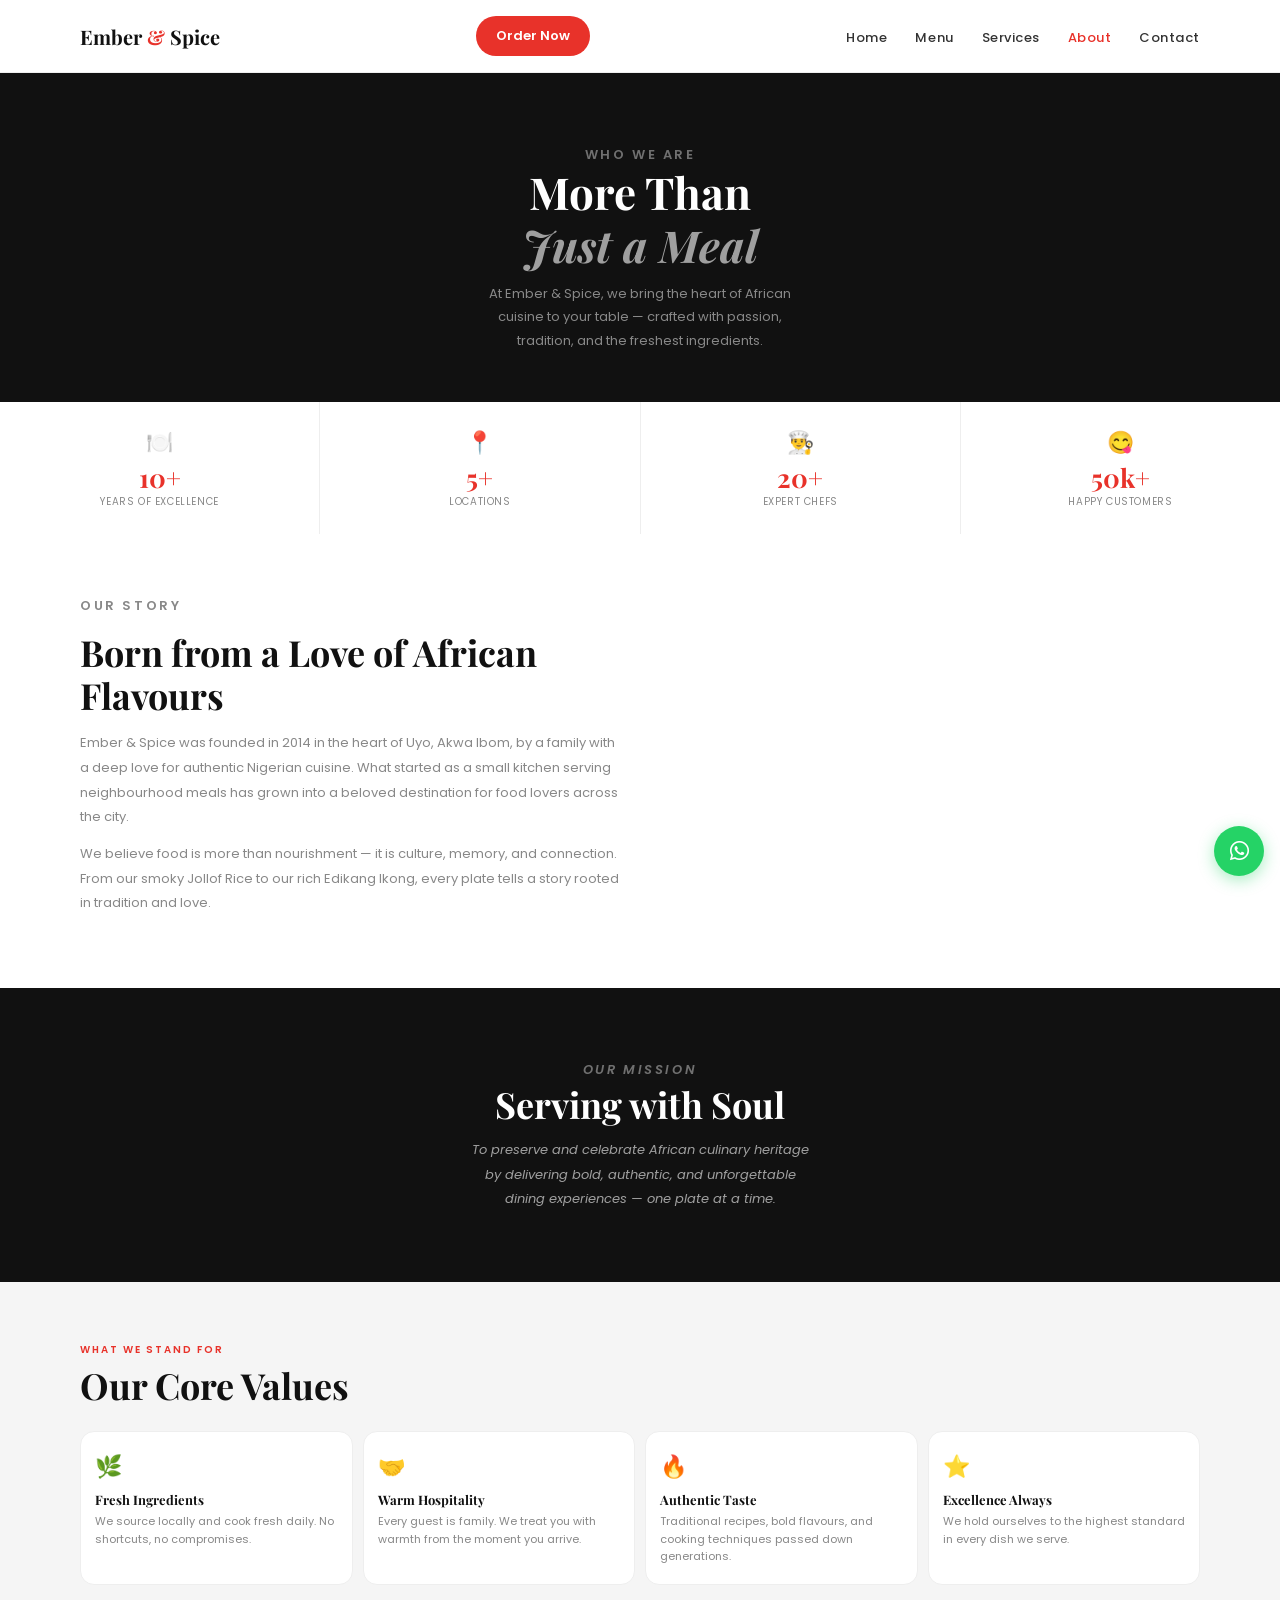
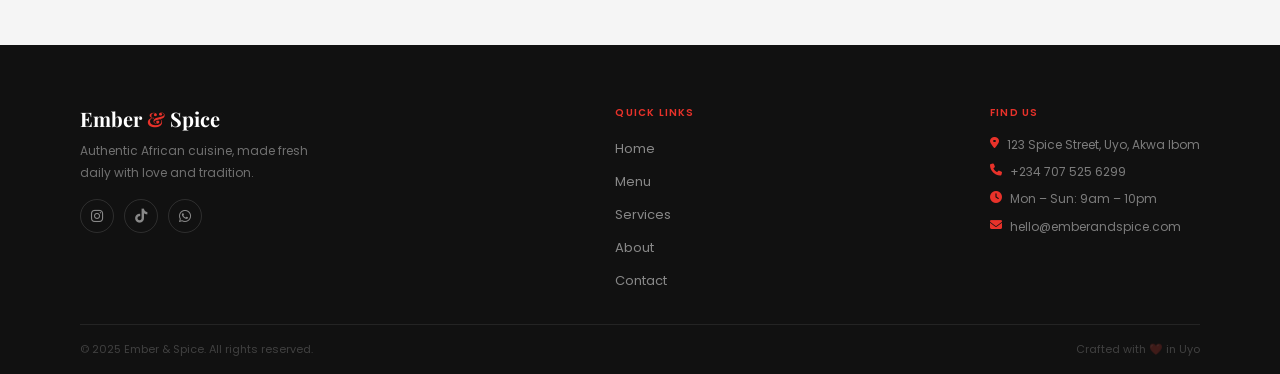
<file: about.html>
<!DOCTYPE html>
<html lang="en">
<head>
  <meta charset="UTF-8">
  <meta name="viewport" content="width=device-width, initial-scale=1.0">
  <title>About — Ember & Spice</title>
  <link rel="stylesheet" href="africankit.css">
  <link href="https://fonts.googleapis.com/css2?family=Playfair+Display:ital,wght@0,400;0,700;1,400&family=Poppins:wght@300;400;500;600&display=swap" rel="stylesheet">
  <link rel="stylesheet" href="https://cdnjs.cloudflare.com/ajax/libs/font-awesome/6.5.0/css/all.min.css">
</head>
<body>

  <nav class="navbar" id="navbar">
    <div class="logo">Ember <span>&</span> Spice</div>
    <div class="nav-right">
      <a href="contact.html#reserve" class="reserve-btn">Order Now</a>
      <div class="hamburger" id="hamburger">
        <span></span><span></span><span></span>
      </div>
    </div>
    <ul class="nav-links">
      <li><a href="africankit.html">Home</a></li>
      <li><a href="menu.html">Menu</a></li>
      <li><a href="services.html">Services</a></li>
      <li><a href="about.html" class="active">About</a></li>
      <li><a href="contact.html">Contact</a></li>
    </ul>
  </nav>

  <div class="mobile-menu" id="mobileMenu">
    <ul>
      <li><a href="africankit.html">Home</a></li>
      <li><a href="menu.html">Menu</a></li>
      <li><a href="services.html">Services</a></li>
      <li><a href="about.html">About</a></li>
      <li><a href="contact.html">Contact</a></li>
    </ul>
    <a href="menu.html" class="mobile-reserve-btn">Order Now</a>
  </div>

  <div class="about-page-wrap">

    <div class="about-page-hero">
      <p class="sec-tag">Who We Are</p>
      <h1>More Than<br><em>Just a Meal</em></h1>
      <p>At Ember & Spice, we bring the heart of African cuisine to your table — crafted with passion, tradition, and the freshest ingredients.</p>
    </div>

    <div class="stats-band">
      <div class="stat-box">
        <div class="icon">🍽️</div>
        <p class="num">10+</p>
        <p class="lbl">Years of Excellence</p>
      </div>
      <div class="stat-box">
        <div class="icon">📍</div>
        <p class="num">5+</p>
        <p class="lbl">Locations</p>
      </div>
      <div class="stat-box">
        <div class="icon">👨‍🍳</div>
        <p class="num">20+</p>
        <p class="lbl">Expert Chefs</p>
      </div>
      <div class="stat-box">
        <div class="icon">😋</div>
        <p class="num">50k+</p>
        <p class="lbl">Happy Customers</p>
      </div>
    </div>

    <div class="about-story">
      <p class="sec-tag">Our Story</p>
      <h2 class="sec-title">Born from a Love of African Flavours</h2>
      <p>Ember & Spice was founded in 2014 in the heart of Uyo, Akwa Ibom, by a family with a deep love for authentic Nigerian cuisine. What started as a small kitchen serving neighbourhood meals has grown into a beloved destination for food lovers across the city.</p>
      <p>We believe food is more than nourishment — it is culture, memory, and connection. From our smoky Jollof Rice to our rich Edikang Ikong, every plate tells a story rooted in tradition and love.</p>
    </div>

    <div class="about-mission-band">
      <p class="sec-tag">Our Mission</p>
      <h2 class="sec-title">Serving with Soul</h2>
      <p>To preserve and celebrate African culinary heritage by delivering bold, authentic, and unforgettable dining experiences — one plate at a time.</p>
    </div>

    <div class="values-section">
      <p class="sec-tag">What We Stand For</p>
      <h2 class="sec-title">Our Core Values</h2>
      <div class="values-grid">
        <div class="value-card">
          <div class="value-icon">🌿</div>
          <h3>Fresh Ingredients</h3>
          <p>We source locally and cook fresh daily. No shortcuts, no compromises.</p>
        </div>
        <div class="value-card">
          <div class="value-icon">🤝</div>
          <h3>Warm Hospitality</h3>
          <p>Every guest is family. We treat you with warmth from the moment you arrive.</p>
        </div>
        <div class="value-card">
          <div class="value-icon">🔥</div>
          <h3>Authentic Taste</h3>
          <p>Traditional recipes, bold flavours, and cooking techniques passed down generations.</p>
        </div>
        <div class="value-card">
          <div class="value-icon">⭐</div>
          <h3>Excellence Always</h3>
          <p>We hold ourselves to the highest standard in every dish we serve.</p>
        </div>
      </div>
    </div>

  </div>

  <footer class="footer">
    <div class="footer-top">
      <div class="footer-brand">
        <div class="footer-logo">Ember <span>&</span> Spice</div>
        <p class="footer-tagline">Authentic African cuisine, made fresh daily with love and tradition.</p>
        <div class="footer-socials">
          <a href="#"><i class="fa-brands fa-instagram"></i></a>
          <a href="#"><i class="fa-brands fa-tiktok"></i></a>
          <a href="#"><i class="fa-brands fa-whatsapp"></i></a>
        </div>
      </div>
      <div class="footer-links">
        <h4>Quick Links</h4>
        <ul>
          <li><a href="africankit.html">Home</a></li>
          <li><a href="menu.html">Menu</a></li>
          <li><a href="services.html">Services</a></li>
          <li><a href="about.html">About</a></li>
          <li><a href="contact.html">Contact</a></li>
        </ul>
      </div>
      <div class="footer-contact">
        <h4>Find Us</h4>
        <p><i class="fa-solid fa-location-dot"></i> 123 Spice Street, Uyo, Akwa Ibom</p>
        <p><i class="fa-solid fa-phone"></i> +234 707 525 6299</p>
        <p><i class="fa-solid fa-clock"></i> Mon – Sun: 9am – 10pm</p>
        <p><i class="fa-solid fa-envelope"></i> hello@emberandspice.com</p>
      </div>
    </div>
    <div class="footer-bottom">
      <p>© 2025 Ember & Spice. All rights reserved.</p>
      <p>Crafted with ❤️ in Uyo</p>
    </div>
  </footer>

  <a href="https://wa.me/2347075256299" class="whatsapp-btn" target="_blank">
    <i class="fa-brands fa-whatsapp"></i>
  </a>

  <script>
    document.getElementById('hamburger').addEventListener('click', function() {
      document.getElementById('mobileMenu').classList.toggle('open');
    });
  </script>
</body>
</html>
</file>
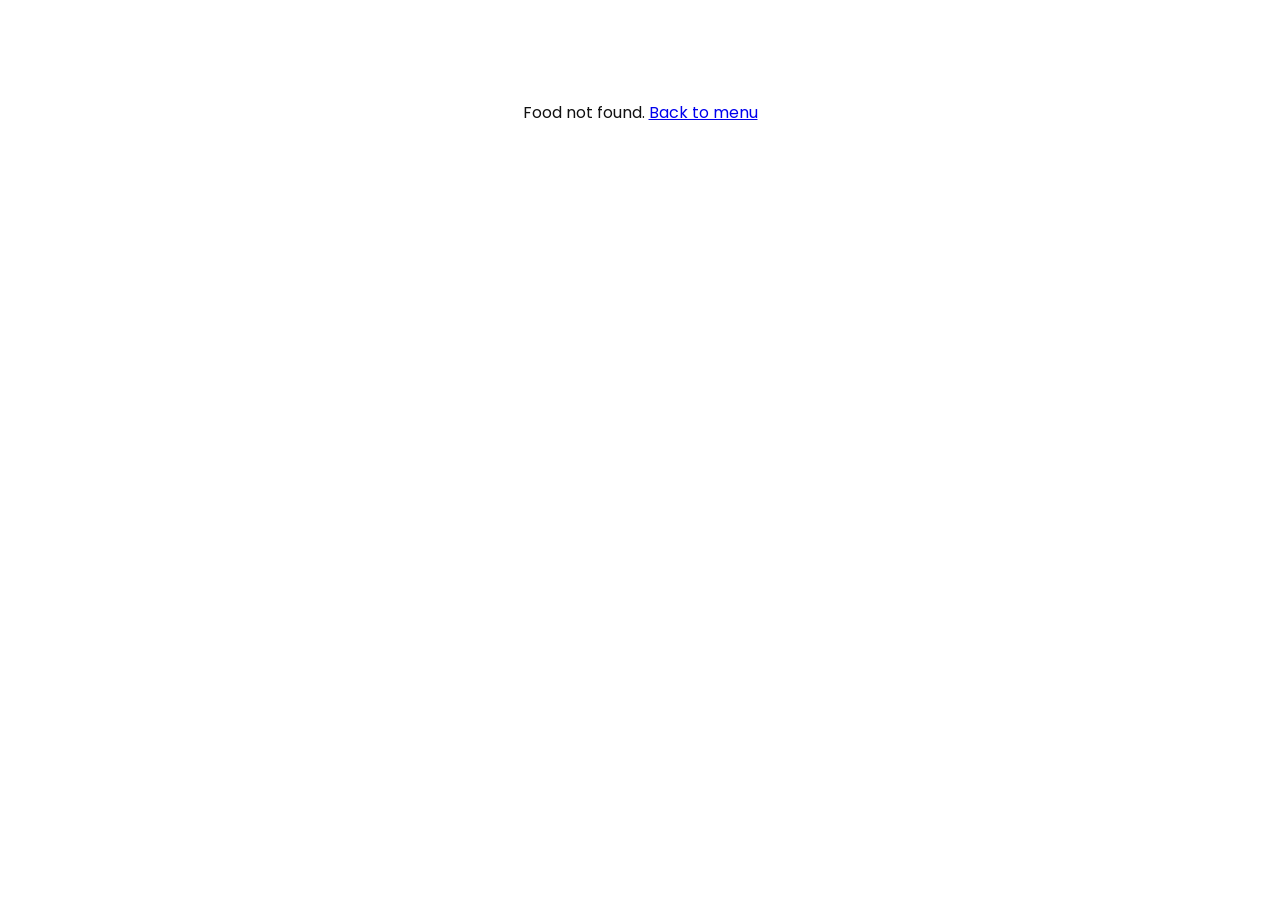
<file: food-detail.html>
<!DOCTYPE html>
<html lang="en">
<head>
  <meta charset="UTF-8">
  <meta name="viewport" content="width=device-width, initial-scale=1.0">
  <title>Food — Ember & Spice</title>
  <link rel="stylesheet" href="africankit.css">
  <link href="https://fonts.googleapis.com/css2?family=Playfair+Display:ital,wght@0,400;0,700;1,400&family=Poppins:wght@300;400;500;600&display=swap" rel="stylesheet">
  <link rel="stylesheet" href="https://cdnjs.cloudflare.com/ajax/libs/font-awesome/6.5.0/css/all.min.css">
</head>
<body>

  <nav class="navbar" id="navbar">
    <div class="logo">Ember <span>&</span> Spice</div>
    <div class="nav-right">
      <a href="cart.html" class="reserve-btn">🛒 Cart</a>
      <div class="hamburger" id="hamburger">
        <span></span><span></span><span></span>
      </div>
    </div>
    <ul class="nav-links">
      <li><a href="africankit.html">Home</a></li>
      <li><a href="menu.html" class="active">Menu</a></li>
      <li><a href="services.html">Services</a></li>
      <li><a href="about.html">About</a></li>
      <li><a href="contact.html">Contact</a></li>
    </ul>
  </nav>

  <div class="mobile-menu" id="mobileMenu">
    <ul>
      <li><a href="africankit.html">Home</a></li>
      <li><a href="menu.html">Menu</a></li>
      <li><a href="services.html">Services</a></li>
      <li><a href="about.html">About</a></li>
      <li><a href="contact.html">Contact</a></li>
    </ul>
  </div>

  <div class="toast" id="toast"></div>

  <div class="detail-page">
    <div class="detail-hero">
      <img id="detailImg" src="" alt="">
      <div class="detail-hero-overlay"></div>
      <a href="menu.html" class="detail-back">
        <i class="fa-solid fa-arrow-left"></i> Back to Menu
      </a>
    </div>

    <div class="detail-body">
      <div class="detail-info">
        <h1 class="detail-name" id="detailName"></h1>
        <p class="detail-price" id="detailPrice"></p>
        <p class="detail-desc" id="detailDesc"></p>
        <div class="detail-specs">
          <h4>Dish Details</h4>
          <div class="spec-row"><span>Includes</span><span id="specProtein"></span></div>
          <div class="spec-row"><span>Serves</span><span id="specServes"></span></div>
          <div class="spec-row"><span>Prep Time</span><span id="specPrep"></span></div>
          <div class="spec-row"><span>Category</span><span id="specCat"></span></div>
        </div>
      </div>

      <div class="detail-btns">
        <button class="detail-add-btn" id="detailAddBtn">
          <i class="fa-solid fa-cart-plus"></i> Add to Cart
        </button>
        <button class="detail-order-btn" id="detailOrderBtn">
          <i class="fa-brands fa-whatsapp"></i> Order via WhatsApp
        </button>
        <a href="cart.html" style="display:block;text-align:center;margin-top:10px;font-size:13px;color:var(--red);text-decoration:none;font-weight:600;">
          View Cart (<span id="cartCount">0</span> items) →
        </a>
      </div>
    </div>
  </div>

  <script src="menu.js"></script>
  <script>
    document.getElementById('hamburger').addEventListener('click', function() {
      document.getElementById('mobileMenu').classList.toggle('open');
    });
    initDetailPage();
  </script>
</body>
</html>
</file>
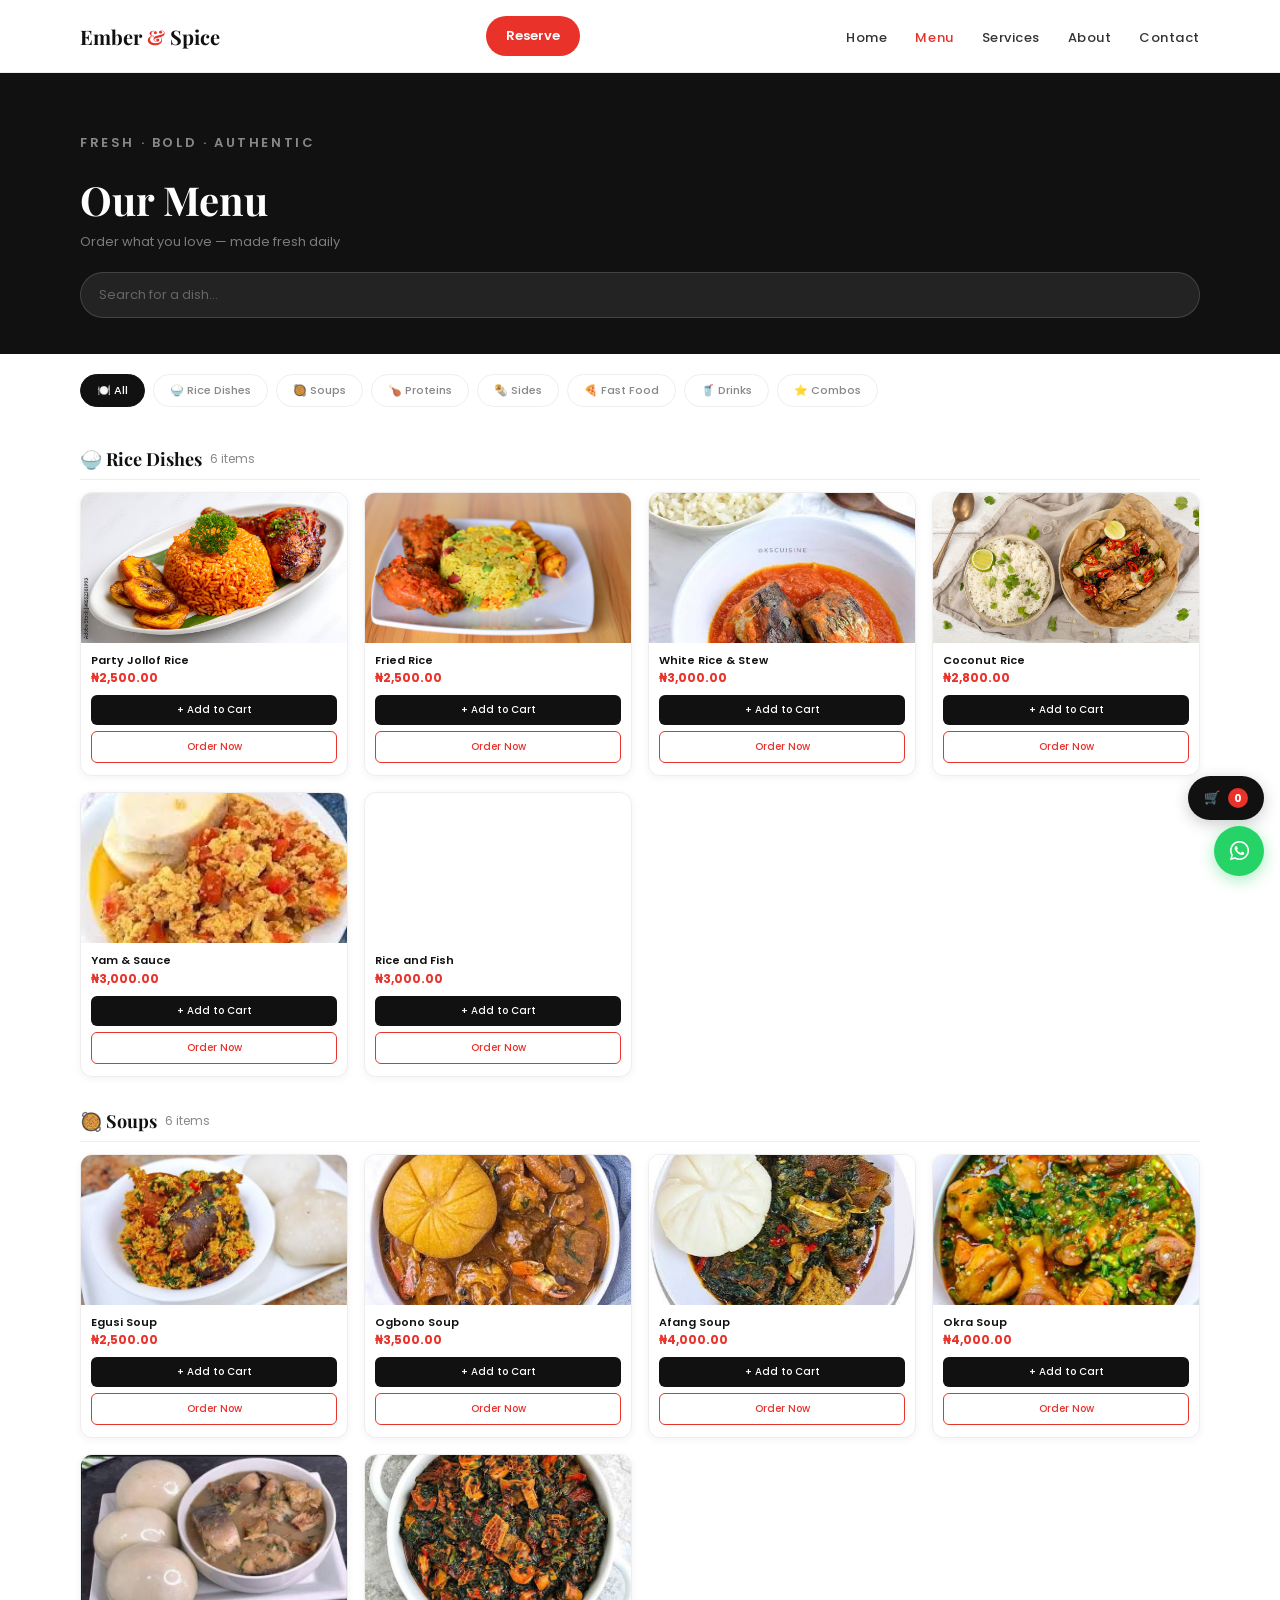
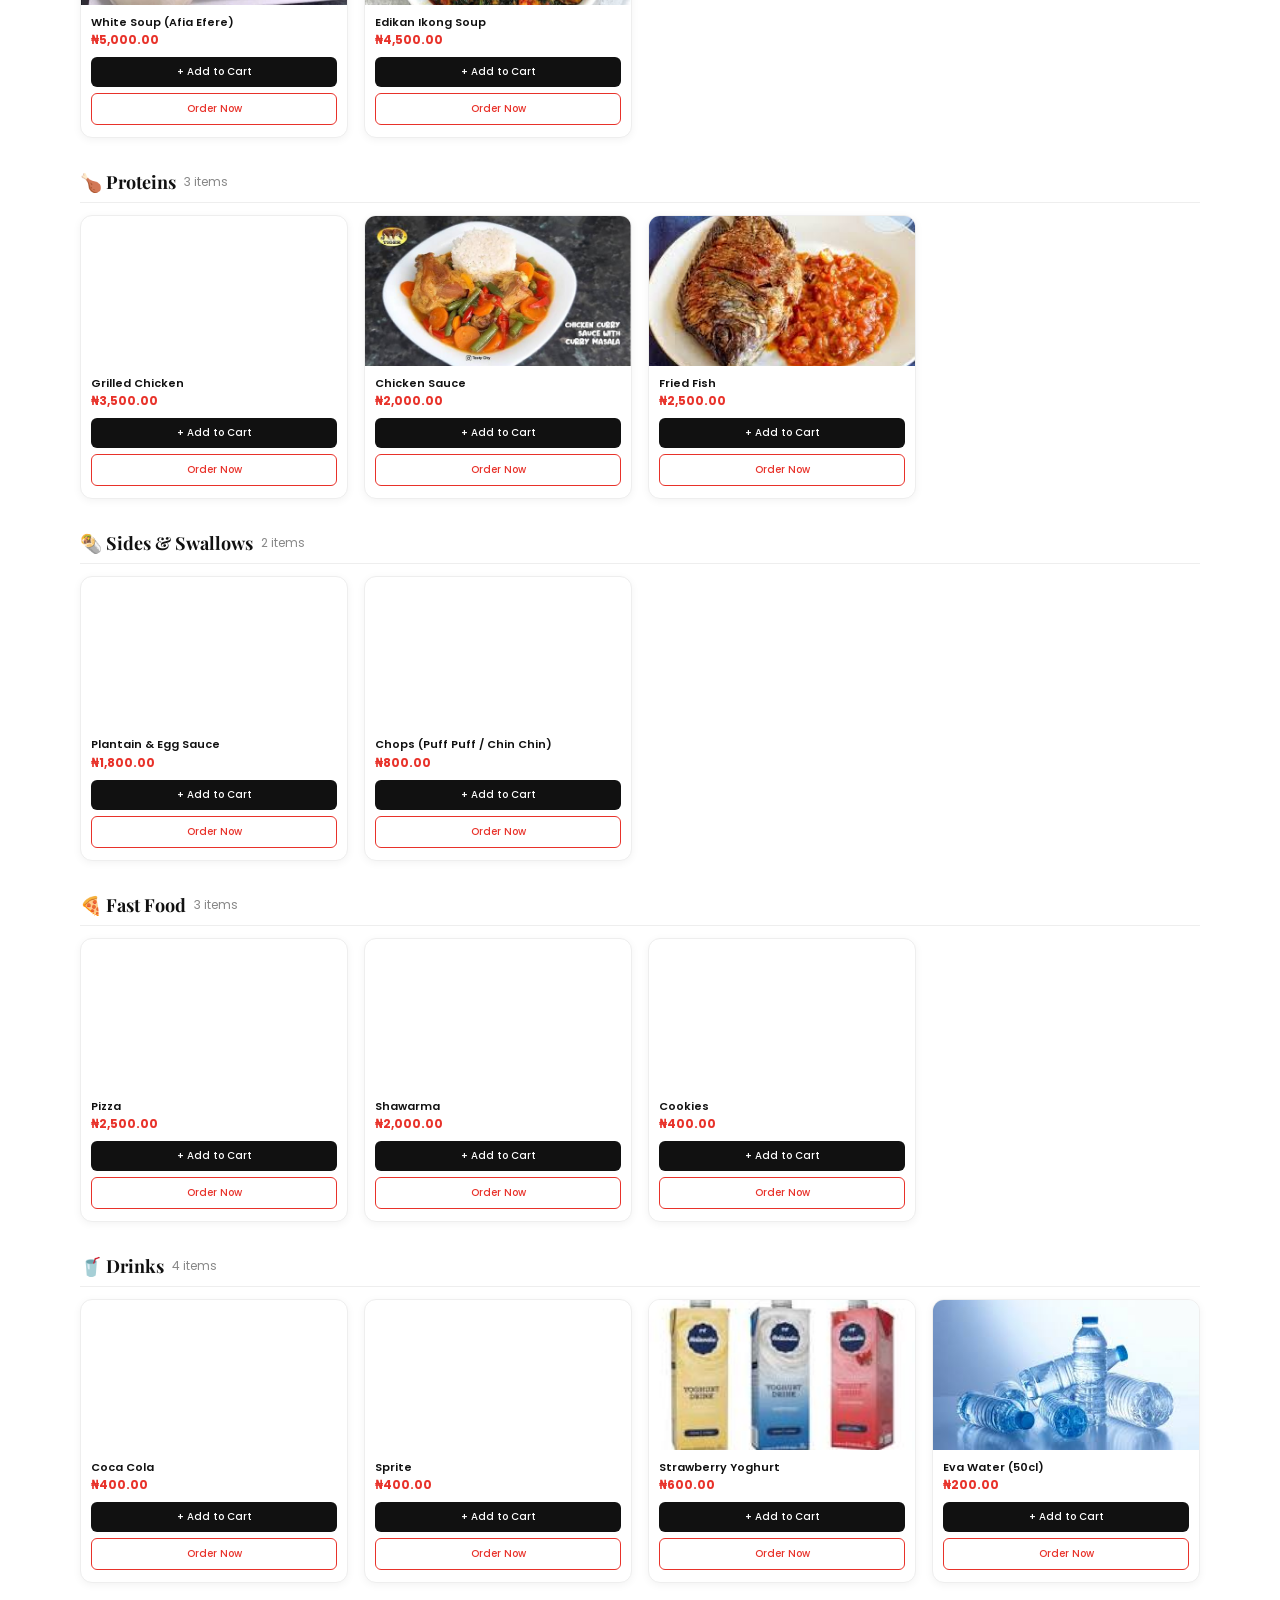
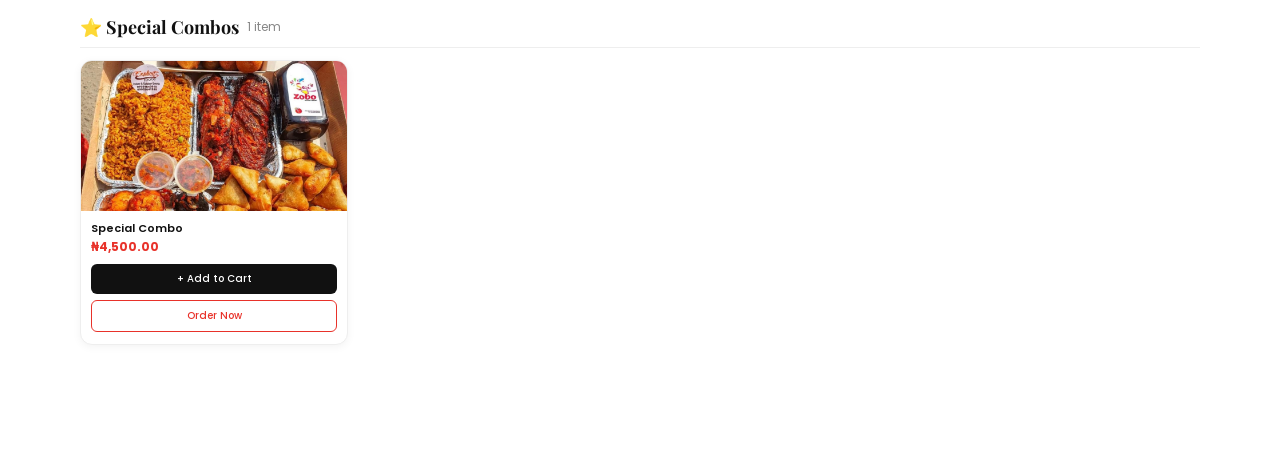
<file: menu.html>
<!DOCTYPE html>
<html lang="en">
<head>
  <meta charset="UTF-8">
  <meta name="viewport" content="width=device-width, initial-scale=1.0">
  <title>Menu — Ember & Spice</title>
  <link rel="stylesheet" href="africankit.css">
  <link href="https://fonts.googleapis.com/css2?family=Playfair+Display:ital,wght@0,400;0,700;1,400&family=Poppins:wght@300;400;500;600&display=swap" rel="stylesheet">
  <link rel="stylesheet" href="https://cdnjs.cloudflare.com/ajax/libs/font-awesome/6.5.0/css/all.min.css">
</head>
<body>

  <nav class="navbar" id="navbar">
    <div class="logo">Ember <span>&</span> Spice</div>
    <div class="nav-right">
      <a href="contact.html#reserve" class="reserve-btn">Reserve</a>
      <div class="hamburger" id="hamburger">
        <span></span><span></span><span></span>
      </div>
    </div>
    <ul class="nav-links">
      <li><a href="africankit.html">Home</a></li>
      <li><a href="menu.html" class="active">Menu</a></li>
      <li><a href="services.html">Services</a></li>
      <li><a href="about.html">About</a></li>
      <li><a href="contact.html">Contact</a></li>
    </ul>
  </nav>

  <div class="mobile-menu" id="mobileMenu">
    <ul>
      <li><a href="africankit.html">Home</a></li>
      <li><a href="menu.html">Menu</a></li>
      <li><a href="services.html">Services</a></li>
      <li><a href="about.html">About</a></li>
      <li><a href="contact.html">Contact</a></li>
    </ul>
    <a href="contact.html#reserve" class="mobile-reserve-btn">Reserve a Table</a>
  </div>

  <div class="toast" id="toast"></div>

  <div class="menu-page-wrap">
    <div class="menu-hero-bar">
      <p class="sec-tag">Fresh · Bold · Authentic</p>
      <h1>Our Menu</h1>
      <p>Order what you love — made fresh daily</p>
      <input type="text" id="searchBar" placeholder="Search for a dish..." class="search-bar">
    </div>

    <div class="cat-tabs" id="catTabs"></div>
    <div class="menu-body" id="menuBody"></div>
  </div>

  <a href="cart.html" class="cart-bubble" id="cartBubble">
    🛒 <span class="cart-count" id="cartCount">0</span>
  </a>

  <a href="https://wa.me/2347075256299?text=Hi%2C%20I%27d%20like%20to%20place%20an%20order" class="whatsapp-btn" target="_blank">
    <i class="fa-brands fa-whatsapp"></i>
  </a>

  <script src="menu.js"></script>
  <script>
    document.getElementById('hamburger').addEventListener('click', function() {
      document.getElementById('mobileMenu').classList.toggle('open');
    });
    initMenuPage();
  </script>
</body>
</html>
</file>
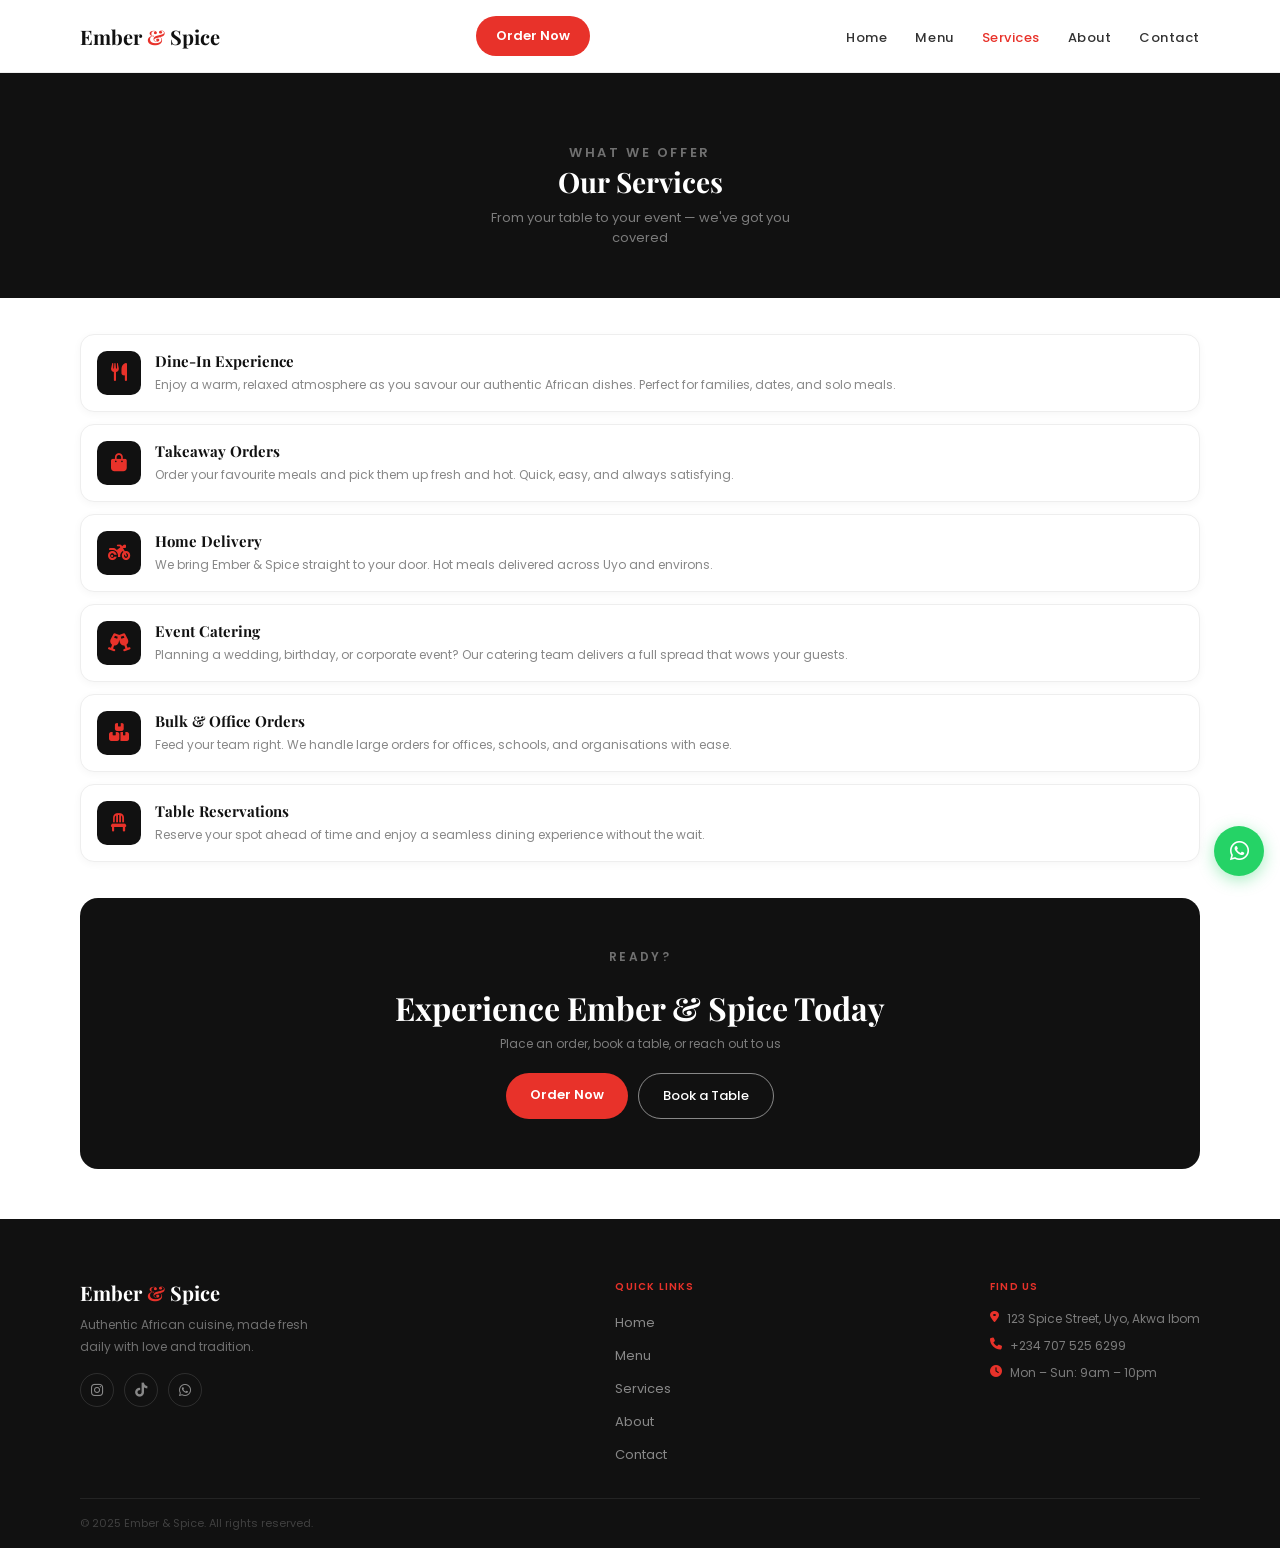
<file: services.html>
<!DOCTYPE html>
<html lang="en">
<head>
  <meta charset="UTF-8">
  <meta name="viewport" content="width=device-width, initial-scale=1.0">
  <title>Services — Ember & Spice</title>
  <link rel="stylesheet" href="africankit.css">
  <link href="https://fonts.googleapis.com/css2?family=Playfair+Display:ital,wght@0,400;0,700;1,400&family=Poppins:wght@300;400;500;600&display=swap" rel="stylesheet">
  <link rel="stylesheet" href="https://cdnjs.cloudflare.com/ajax/libs/font-awesome/6.5.0/css/all.min.css">
</head>
<body>

  <nav class="navbar" id="navbar">
    <div class="logo">Ember <span>&</span> Spice</div>
    <div class="nav-right">
      <a href="contact.html#reserve" class="reserve-btn">Order Now</a>
      <div class="hamburger" id="hamburger">
        <span></span><span></span><span></span>
      </div>
    </div>
    <ul class="nav-links">
      <li><a href="africankit.html">Home</a></li>
      <li><a href="menu.html">Menu</a></li>
      <li><a href="services.html" class="active">Services</a></li>
      <li><a href="about.html">About</a></li>
      <li><a href="contact.html">Contact</a></li>
    </ul>
  </nav>

  <div class="mobile-menu" id="mobileMenu">
    <ul>
      <li><a href="africankit.html">Home</a></li>
      <li><a href="menu.html">Menu</a></li>
      <li><a href="services.html">Services</a></li>
      <li><a href="about.html">About</a></li>
      <li><a href="contact.html">Contact</a></li>
    </ul>
    <a href="menu.html" class="mobile-reserve-btn">Order Now</a>
  </div>

  <div class="services-page-wrap">

    <div class="services-page-hero">
      <p class="sec-tag">What We Offer</p>
      <h1>Our Services</h1>
      <p>From your table to your event — we've got you covered</p>
    </div>

    <div class="services-list">

      <div class="service-list-card">
        <div class="service-list-icon"><i class="fa-solid fa-utensils"></i></div>
        <div class="service-list-body">
          <h3>Dine-In Experience</h3>
          <p>Enjoy a warm, relaxed atmosphere as you savour our authentic African dishes. Perfect for families, dates, and solo meals.</p>
        </div>
      </div>

      <div class="service-list-card">
        <div class="service-list-icon"><i class="fa-solid fa-bag-shopping"></i></div>
        <div class="service-list-body">
          <h3>Takeaway Orders</h3>
          <p>Order your favourite meals and pick them up fresh and hot. Quick, easy, and always satisfying.</p>
        </div>
      </div>

      <div class="service-list-card">
        <div class="service-list-icon"><i class="fa-solid fa-motorcycle"></i></div>
        <div class="service-list-body">
          <h3>Home Delivery</h3>
          <p>We bring Ember & Spice straight to your door. Hot meals delivered across Uyo and environs.</p>
        </div>
      </div>

      <div class="service-list-card">
        <div class="service-list-icon"><i class="fa-solid fa-champagne-glasses"></i></div>
        <div class="service-list-body">
          <h3>Event Catering</h3>
          <p>Planning a wedding, birthday, or corporate event? Our catering team delivers a full spread that wows your guests.</p>
        </div>
      </div>

      <div class="service-list-card">
        <div class="service-list-icon"><i class="fa-solid fa-boxes-stacked"></i></div>
        <div class="service-list-body">
          <h3>Bulk & Office Orders</h3>
          <p>Feed your team right. We handle large orders for offices, schools, and organisations with ease.</p>
        </div>
      </div>

      <div class="service-list-card">
        <div class="service-list-icon"><i class="fa-solid fa-chair"></i></div>
        <div class="service-list-body">
          <h3>Table Reservations</h3>
          <p>Reserve your spot ahead of time and enjoy a seamless dining experience without the wait.</p>
        </div>
      </div>

    </div>

    <div class="services-cta">
      <p class="sec-tag" style="color:rgba(255,255,255,0.4)">Ready?</p>
      <h2>Experience Ember & Spice Today</h2>
      <p>Place an order, book a table, or reach out to us</p>
      <div class="cta-btns">
        <a href="menu.html" class="btn-red">Order Now</a>
        <a href="contact.html#reserve" class="btn-ghost">Book a Table</a>
      </div>
    </div>

  </div>

  <footer class="footer">
    <div class="footer-top">
      <div class="footer-brand">
        <div class="footer-logo">Ember <span>&</span> Spice</div>
        <p class="footer-tagline">Authentic African cuisine, made fresh daily with love and tradition.</p>
        <div class="footer-socials">
          <a href="#"><i class="fa-brands fa-instagram"></i></a>
          <a href="#"><i class="fa-brands fa-tiktok"></i></a>
          <a href="#"><i class="fa-brands fa-whatsapp"></i></a>
        </div>
      </div>
      <div class="footer-links">
        <h4>Quick Links</h4>
        <ul>
          <li><a href="africankit.html">Home</a></li>
          <li><a href="menu.html">Menu</a></li>
          <li><a href="services.html">Services</a></li>
          <li><a href="about.html">About</a></li>
          <li><a href="contact.html">Contact</a></li>
        </ul>
      </div>
      <div class="footer-contact">
        <h4>Find Us</h4>
        <p><i class="fa-solid fa-location-dot"></i> 123 Spice Street, Uyo, Akwa Ibom</p>
        <p><i class="fa-solid fa-phone"></i> +234 707 525 6299</p>
        <p><i class="fa-solid fa-clock"></i> Mon – Sun: 9am – 10pm</p>
      </div>
    </div>
    <div class="footer-bottom">
      <p>© 2025 Ember & Spice. All rights reserved.</p>
    </div>
  </footer>

  <a href="https://wa.me/2347075256299" class="whatsapp-btn" target="_blank">
    <i class="fa-brands fa-whatsapp"></i>
  </a>

  <script>
    document.getElementById('hamburger').addEventListener('click', function() {
      document.getElementById('mobileMenu').classList.toggle('open');
    });
  </script>
</body>
</html>
</file>
<file: africankit.css>
* { margin: 0; padding: 0; box-sizing: border-box; }

:root {
  --red: #E8322A;
  --red-dark: #C4251D;
  --ink: #111111;
  --grey: #F5F5F5;
  --white: #FFFFFF;
  --text: #333333;
  --muted: #888888;
  --border: #EEEEEE;
}

html { scroll-behavior: smooth; }

body {
  font-family: 'Poppins', sans-serif;
  background: var(--white);
  color: var(--ink);
  overflow-x: hidden;
}

/* ===================== NAVBAR ===================== */
.navbar {
  position: sticky;
  top: 0;
  width: 100%;
  display: flex;
  align-items: center;
  justify-content: space-between;
  padding: 16px 20px;
  z-index: 1000;
  background: #fff;
  border-bottom: 1px solid var(--border);
  flex-wrap: wrap;
  gap: 10px;
}

.navbar.scrolled {
  box-shadow: 0 2px 20px rgba(0,0,0,0.08);
}

.logo {
  font-family: 'Playfair Display', serif;
  font-size: 20px;
  font-weight: 700;
  color: var(--ink);
}

.logo span { color: var(--red); }

.nav-right {
  display: flex;
  align-items: center;
  gap: 12px;
}

.nav-links {
  display: none;
  list-style: none;
  gap: 28px;
  width: 100%;
  padding: 12px 0 4px;
  border-top: 1px solid var(--border);
}

.nav-links a {
  text-decoration: none;
  color: var(--text);
  font-size: 13px;
  font-weight: 500;
  letter-spacing: 0.04em;
  transition: color 0.3s;
}

.nav-links a:hover,
.nav-links a.active { color: var(--red); }

.reserve-btn {
  background: var(--red);
  color: #fff;
  border: none;
  padding: 10px 20px;
  font-family: 'Poppins', sans-serif;
  font-size: 13px;
  font-weight: 600;
  cursor: pointer;
  border-radius: 50px;
  text-decoration: none;
  transition: background 0.3s;
  white-space: nowrap;
}

.reserve-btn:hover { background: var(--red-dark); }

.hamburger {
  display: flex;
  flex-direction: column;
  gap: 5px;
  cursor: pointer;
}

.hamburger span {
  width: 22px; height: 2px;
  background: var(--ink);
  border-radius: 2px;
  display: block;
}

/* MOBILE MENU */
.mobile-menu {
  display: none;
  position: fixed;
  top: 0; left: 0;
  width: 100%; height: 100vh;
  background: var(--ink);
  padding: 80px 32px 40px;
  z-index: 999;
  flex-direction: column;
}

.mobile-menu.open { display: flex; }

.mobile-menu ul {
  list-style: none;
  display: flex;
  flex-direction: column;
  gap: 24px;
  margin-bottom: 36px;
}

.mobile-menu a {
  color: rgba(255,255,255,0.85);
  text-decoration: none;
  font-size: 22px;
  font-family: 'Playfair Display', serif;
  transition: color 0.3s;
}

.mobile-menu a:hover { color: var(--red); }

.mobile-reserve-btn {
  display: inline-block;
  background: var(--red);
  color: #fff;
  padding: 14px 28px;
  border-radius: 50px;
  font-size: 15px;
  font-weight: 600;
  text-decoration: none;
  width: fit-content;
}

/* ===================== HERO CARD ===================== */
.hero-section {
  padding: 16px 16px 0;
  background: #fff;
}

.hero-card {
  position: relative;
  width: 100%;
  border-radius: 20px;
  overflow: hidden;
  min-height: 380px;
  display: flex;
  align-items: flex-end;
}

.hero-card-img {
  position: absolute;
  top: 0; left: 0;
  width: 100%; height: 100%;
  object-fit: cover;
  display: block;
}

.hero-card-overlay {
  position: absolute;
  top: 0; left: 0;
  width: 100%; height: 100%;
  background: linear-gradient(
    120deg,
    rgba(0,0,0,0.85) 0%,
    rgba(0,0,0,0.6) 50%,
    rgba(0,0,0,0.15) 100%
  );
  z-index: 1;
}

.hero-card-content {
  position: relative;
  z-index: 2;
  padding: 28px 24px;
  width: 100%;
}

.hero-eyebrow {
  font-size: 10px;
  letter-spacing: 0.18em;
  text-transform: uppercase;
  color: rgba(255,255,255,0.6);
  margin-bottom: 10px;
  display: block;
}

.hero-card-content h1 {
  font-family: 'Playfair Display', serif;
  font-size: 32px;
  font-weight: 700;
  color: #fff;
  line-height: 1.15;
  margin-bottom: 12px;
}

.hero-sub {
  font-size: 13px;
  color: rgba(255,255,255,0.72);
  line-height: 1.7;
  margin-bottom: 22px;
  max-width: 320px;
}

.hero-btns {
  display: flex;
  gap: 10px;
  flex-wrap: wrap;
}

.btn-red {
  display: inline-block;
  background: var(--red);
  color: #fff;
  text-decoration: none;
  padding: 12px 24px;
  border-radius: 50px;
  font-size: 13px;
  font-weight: 600;
  transition: background 0.3s;
  border: none;
  cursor: pointer;
  font-family: 'Poppins', sans-serif;
}

.btn-red:hover { background: var(--red-dark); }

.btn-ghost {
  display: inline-block;
  border: 1.5px solid rgba(255,255,255,0.5);
  color: #fff;
  text-decoration: none;
  padding: 12px 24px;
  border-radius: 50px;
  font-size: 13px;
  font-weight: 500;
  transition: all 0.3s;
}

.btn-ghost:hover {
  border-color: #fff;
  background: rgba(255,255,255,0.1);
}

/* ===================== QUICK ACTIONS ===================== */
.quick-actions {
  padding: 20px 16px;
  display: flex;
  flex-direction: column;
  gap: 12px;
}

.qa-card {
  display: flex;
  align-items: center;
  gap: 14px;
  padding: 16px 18px;
  border-radius: 14px;
  background: var(--grey);
  border: 1px solid var(--border);
  transition: transform 0.2s;
}

.qa-card:hover { transform: translateY(-2px); }

.qa-icon {
  width: 44px; height: 44px;
  border-radius: 12px;
  display: flex;
  align-items: center;
  justify-content: center;
  font-size: 18px;
  flex-shrink: 0;
}

.qa-order .qa-icon { background: #fff0ef; color: var(--red); }
.qa-reserve .qa-icon { background: #f0f4ff; color: #3B6CF4; }
.qa-menu .qa-icon { background: #f0fff4; color: #22863a; }

.qa-text { flex: 1; }

.qa-text h4 {
  font-size: 13px;
  font-weight: 600;
  color: var(--ink);
  margin-bottom: 2px;
}

.qa-text p {
  font-size: 11px;
  color: var(--muted);
}

.qa-btn {
  display: inline-flex;
  align-items: center;
  gap: 6px;
  background: var(--ink);
  color: #fff;
  text-decoration: none;
  padding: 8px 16px;
  border-radius: 50px;
  font-size: 12px;
  font-weight: 600;
  transition: background 0.3s;
  white-space: nowrap;
}

.qa-btn:hover { background: var(--red); }

/* ===================== INFO STRIP ===================== */
.info-strip {
  display: flex;
  gap: 8px;
  padding: 0 16px 20px;
  overflow-x: auto;
  scrollbar-width: none;
}

.info-strip::-webkit-scrollbar { display: none; }

.strip-pill {
  flex-shrink: 0;
  padding: 8px 16px;
  background: var(--grey);
  border-radius: 50px;
  font-size: 11px;
  font-weight: 500;
  color: var(--text);
  border: 1px solid var(--border);
  white-space: nowrap;
}

/* ===================== SECTION COMMON ===================== */
.sec-tag {
  font-size: 10px;
  letter-spacing: 0.2em;
  text-transform: uppercase;
  color: var(--red);
  margin-bottom: 6px;
  display: block;
  font-weight: 600;
}

.sec-title {
  font-family: 'Playfair Display', serif;
  font-size: 24px;
  color: var(--ink);
  line-height: 1.2;
  margin-bottom: 4px;
}

.sec-header {
  display: flex;
  justify-content: space-between;
  align-items: flex-end;
  padding: 0 16px;
  margin-bottom: 16px;
}

.sec-link {
  font-size: 12px;
  color: var(--red);
  text-decoration: none;
  font-weight: 600;
  display: flex;
  align-items: center;
  gap: 4px;
  white-space: nowrap;
}

/* ===================== CAROUSEL ===================== */
.specialties {
  padding: 28px 0 24px;
  background: var(--white);
}

.carousel-wrapper {
  position: relative;
  width: 100%;
  height: 280px;
  overflow: hidden;
}

.carousel-track {
  position: relative;
  width: 100%;
  height: 100%;
}

.carousel-card {
  position: absolute;
  top: 50%;
  left: 50%;
  width: 170px;
  height: 230px;
  border-radius: 16px;
  overflow: hidden;
  cursor: pointer;
  transition: transform 0.65s cubic-bezier(0.25,0.8,0.25,1),
              opacity 0.65s ease,
              filter 0.65s ease,
              box-shadow 0.65s ease;
}

.carousel-card img {
  width: 100%; height: 100%;
  object-fit: cover;
  display: block;
}

.carousel-info {
  position: absolute;
  bottom: 0; left: 0;
  width: 100%;
  padding: 12px 10px;
  background: linear-gradient(to top, rgba(0,0,0,0.9), transparent);
  text-align: left;
}

.carousel-info h4 {
  font-family: 'Playfair Display', serif;
  font-size: 12px;
  color: #fff;
  margin-bottom: 1px;
}

.carousel-info p {
  font-size: 10px;
  color: rgba(255,255,255,0.6);
  margin-bottom: 6px;
}

.carousel-order-btn {
  display: inline-block;
  background: var(--red);
  color: #fff;
  text-decoration: none;
  padding: 4px 12px;
  border-radius: 50px;
  font-size: 10px;
  font-weight: 600;
}

.carousel-dots {
  display: flex;
  justify-content: center;
  gap: 6px;
  margin-top: 20px;
  padding: 0 16px;
}

.dot {
  width: 6px; height: 6px;
  border-radius: 50%;
  background: #ddd;
  cursor: pointer;
  transition: all 0.4s;
}

.dot.active {
  width: 22px;
  border-radius: 3px;
  background: var(--red);
}

/* ===================== GALLERY ===================== */
.gallery-section {
  padding: 28px 0;
  background: var(--grey);
}

.gallery-grid {
  display: grid;
  grid-template-columns: 1fr 1fr;
  gap: 8px;
  padding: 0 16px;
}

.gallery-item {
  position: relative;
  border-radius: 12px;
  overflow: hidden;
  aspect-ratio: 1;
}

.gallery-large {
  grid-column: span 2;
  aspect-ratio: 16/9;
}

.gallery-item img {
  width: 100%; height: 100%;
  object-fit: cover;
  display: block;
  transition: transform 0.4s;
}

.gallery-item:hover img { transform: scale(1.04); }

.gallery-label {
  position: absolute;
  bottom: 10px; left: 10px;
  background: rgba(0,0,0,0.55);
  backdrop-filter: blur(6px);
  color: #fff;
  font-size: 10px;
  font-weight: 500;
  padding: 4px 10px;
  border-radius: 50px;
  letter-spacing: 0.05em;
}

/* ===================== ABOUT ===================== */
.about-section {
  padding: 36px 16px;
  display: flex;
  flex-direction: column;
  gap: 24px;
  background: #fff;
}

.about-img {
  position: relative;
  border-radius: 16px;
  overflow: hidden;
  aspect-ratio: 4/3;
}

.about-img img {
  width: 100%; height: 100%;
  object-fit: cover;
  display: block;
}

.about-badge {
  position: absolute;
  bottom: 14px; left: 14px;
  background: var(--ink);
  color: #fff;
  padding: 12px 16px;
  border-radius: 12px;
  display: flex;
  flex-direction: column;
}

.badge-num {
  font-family: 'Playfair Display', serif;
  font-size: 24px;
  font-weight: 700;
  color: var(--red);
  line-height: 1;
}

.badge-lbl {
  font-size: 9px;
  color: rgba(255,255,255,0.6);
  margin-top: 3px;
  text-transform: uppercase;
  letter-spacing: 0.06em;
}

.about-p {
  font-size: 13px;
  color: var(--muted);
  line-height: 1.8;
  margin-bottom: 12px;
}

.about-stats {
  display: flex;
  border-top: 1px solid var(--border);
  border-bottom: 1px solid var(--border);
  padding: 16px 0;
  margin: 16px 0;
}

.stat {
  flex: 1;
  text-align: center;
  border-right: 1px solid var(--border);
}

.stat:last-child { border-right: none; }

.stat h3 {
  font-family: 'Playfair Display', serif;
  font-size: 22px;
  color: var(--red);
  font-weight: 700;
  line-height: 1;
  margin-bottom: 3px;
}

.stat p {
  font-size: 10px;
  color: var(--muted);
  text-transform: uppercase;
  letter-spacing: 0.06em;
}

.btn-dark {
  display: inline-flex;
  align-items: center;
  gap: 8px;
  background: var(--ink);
  color: #fff;
  text-decoration: none;
  padding: 12px 22px;
  border-radius: 50px;
  font-size: 13px;
  font-weight: 600;
  transition: background 0.3s;
}

.btn-dark:hover { background: var(--red); }

/* ===================== SERVICES ===================== */
.services-section {
  padding: 36px 16px;
  background: var(--grey);
}

.services-grid {
  display: grid;
  grid-template-columns: 1fr 1fr;
  gap: 12px;
}

.svc-card {
  background: #fff;
  border-radius: 14px;
  padding: 18px 14px;
  border: 1px solid var(--border);
  transition: transform 0.2s, box-shadow 0.2s;
}

.svc-card:hover {
  transform: translateY(-3px);
  box-shadow: 0 6px 20px rgba(0,0,0,0.08);
}

.svc-card.highlight {
  background: var(--ink);
  border-color: var(--ink);
}

.svc-icon {
  width: 40px; height: 40px;
  background: var(--grey);
  border-radius: 10px;
  display: flex;
  align-items: center;
  justify-content: center;
  margin-bottom: 12px;
  font-size: 16px;
  color: var(--red);
}

.svc-card.highlight .svc-icon {
  background: rgba(255,255,255,0.1);
  color: #fff;
}

.svc-card h4 {
  font-size: 13px;
  font-weight: 600;
  color: var(--ink);
  margin-bottom: 5px;
}

.svc-card.highlight h4 { color: #fff; }

.svc-card p {
  font-size: 11px;
  color: var(--muted);
  line-height: 1.6;
  margin-bottom: 10px;
}

.svc-card.highlight p { color: rgba(255,255,255,0.55); }

.svc-link {
  font-size: 11px;
  color: var(--red);
  text-decoration: none;
  font-weight: 600;
  display: inline-flex;
  align-items: center;
  gap: 4px;
}

.svc-card.highlight .svc-link { color: #fff; }

/* ===================== TESTIMONIALS ===================== */
.testi-section {
  padding: 36px 16px;
  background: #fff;
}

.testi-grid {
  display: flex;
  flex-direction: column;
  gap: 12px;
}

.testi-card {
  background: var(--grey);
  border-radius: 16px;
  padding: 18px 16px;
  border: 1px solid var(--border);
}

.testi-stars {
  color: #F5A623;
  font-size: 12px;
  letter-spacing: 0.08em;
  margin-bottom: 10px;
}

.testi-text {
  font-size: 13px;
  color: var(--text);
  line-height: 1.7;
  margin-bottom: 14px;
  font-style: italic;
}

.testi-author {
  display: flex;
  align-items: center;
  gap: 10px;
}

.testi-author img {
  width: 36px; height: 36px;
  border-radius: 50%;
  object-fit: cover;
  border: 2px solid var(--red);
}

.testi-author span {
  font-size: 12px;
  font-weight: 600;
  color: var(--ink);
}

/* ===================== FOOTER ===================== */
.footer {
  background: var(--ink);
  color: #fff;
  padding: 48px 16px 0;
}

.footer-top {
  display: flex;
  flex-direction: column;
  gap: 32px;
  padding-bottom: 32px;
  border-bottom: 1px solid rgba(255,255,255,0.08);
}

.footer-logo {
  font-family: 'Playfair Display', serif;
  font-size: 20px;
  font-weight: 700;
  margin-bottom: 8px;
}

.footer-logo span { color: var(--red); }

.footer-tagline {
  font-size: 12px;
  color: rgba(255,255,255,0.4);
  line-height: 1.8;
  max-width: 240px;
  margin-bottom: 16px;
}

.footer-socials {
  display: flex;
  gap: 10px;
}

.footer-socials a {
  width: 34px; height: 34px;
  border-radius: 50%;
  border: 1px solid rgba(255,255,255,0.12);
  display: flex;
  align-items: center;
  justify-content: center;
  color: rgba(255,255,255,0.5);
  font-size: 14px;
  text-decoration: none;
  transition: all 0.3s;
}

.footer-socials a:hover {
  border-color: var(--red);
  color: var(--red);
}

.footer-links h4,
.footer-contact h4 {
  font-size: 10px;
  font-weight: 600;
  color: var(--red);
  margin-bottom: 14px;
  letter-spacing: 0.12em;
  text-transform: uppercase;
}

.footer-links ul {
  list-style: none;
  display: flex;
  flex-direction: column;
  gap: 8px;
}

.footer-links a {
  text-decoration: none;
  color: rgba(255,255,255,0.5);
  font-size: 13px;
  transition: color 0.3s;
}

.footer-links a:hover { color: #fff; }

.footer-contact p {
  font-size: 12px;
  color: rgba(255,255,255,0.45);
  margin-bottom: 8px;
  line-height: 1.6;
  display: flex;
  align-items: flex-start;
  gap: 8px;
}

.footer-contact i {
  color: var(--red);
  font-size: 12px;
  margin-top: 2px;
  flex-shrink: 0;
}

.footer-bottom {
  display: flex;
  flex-direction: column;
  gap: 4px;
  padding: 16px 0;
  text-align: center;
}

.footer-bottom p {
  font-size: 11px;
  color: rgba(255,255,255,0.2);
}

/* ===================== WHATSAPP ===================== */
.whatsapp-btn {
  position: fixed;
  bottom: 24px; right: 16px;
  width: 50px; height: 50px;
  background: #25D366;
  border-radius: 50%;
  display: flex;
  align-items: center;
  justify-content: center;
  font-size: 22px;
  color: #fff;
  text-decoration: none;
  z-index: 999;
  box-shadow: 0 4px 16px rgba(37,211,102,0.4);
  transition: transform 0.3s;
}

.whatsapp-btn:hover { transform: scale(1.1); }

/* ===================== TOAST ===================== */
.toast {
  position: fixed;
  top: -60px; left: 50%;
  transform: translateX(-50%);
  background: var(--ink);
  color: #fff;
  padding: 12px 20px;
  border-radius: 50px;
  font-size: 12px;
  z-index: 9999;
  transition: top 0.4s ease;
  white-space: nowrap;
  border-left: 3px solid var(--red);
}

.toast.show { top: 80px; }

/* ===================== MENU PAGE ===================== */
.menu-page-wrap {
  min-height: 100vh;
  background: var(--white);
}

.menu-hero-bar {
  background: var(--ink);
  padding: 40px 16px 28px;
}

.menu-hero-bar .sec-tag { color: rgba(255,255,255,0.5); }

.menu-hero-bar h1 {
  font-family: 'Playfair Display', serif;
  font-size: 28px;
  color: #fff;
  margin-bottom: 6px;
}

.menu-hero-bar p {
  font-size: 13px;
  color: rgba(255,255,255,0.45);
  margin-bottom: 20px;
}

.search-bar {
  width: 100%;
  padding: 12px 18px;
  border: 1.5px solid rgba(255,255,255,0.15);
  border-radius: 50px;
  font-size: 13px;
  font-family: 'Poppins', sans-serif;
  outline: none;
  color: #fff;
  background: rgba(255,255,255,0.08);
  transition: border 0.3s;
}

.search-bar::placeholder { color: rgba(255,255,255,0.3); }
.search-bar:focus { border-color: var(--red); }

.cat-tabs {
  display: flex;
  gap: 8px;
  padding: 16px 16px 0;
  overflow-x: auto;
  scrollbar-width: none;
  background: var(--white);
}

.cat-tabs::-webkit-scrollbar { display: none; }

.cat-tab {
  flex-shrink: 0;
  padding: 7px 16px;
  border-radius: 50px;
  border: 1.5px solid var(--border);
  background: transparent;
  color: var(--muted);
  font-size: 11px;
  font-weight: 500;
  cursor: pointer;
  font-family: 'Poppins', sans-serif;
  transition: all 0.3s;
}

.cat-tab.active,
.cat-tab:hover {
  background: var(--ink);
  border-color: var(--ink);
  color: #fff;
}

.menu-body { padding: 16px 16px 80px; }

.cat-section { margin-bottom: 32px; }

.cat-heading {
  font-family: 'Playfair Display', serif;
  font-size: 18px;
  color: var(--ink);
  margin: 16px 0 12px;
  padding-bottom: 8px;
  border-bottom: 1px solid var(--border);
  display: flex;
  align-items: center;
  gap: 8px;
}

.cat-heading span {
  font-size: 12px;
  font-family: 'Poppins', sans-serif;
  color: var(--muted);
  font-weight: 400;
}

.food-grid {
  display: grid;
  grid-template-columns: 1fr 1fr;
  gap: 10px;
}

.food-card {
  background: var(--white);
  border-radius: 12px;
  overflow: hidden;
  border: 1px solid var(--border);
  box-shadow: 0 2px 8px rgba(0,0,0,0.05);
  cursor: pointer;
  transition: transform 0.3s, box-shadow 0.3s;
}

.food-card:hover {
  transform: translateY(-3px);
  box-shadow: 0 6px 20px rgba(0,0,0,0.1);
}

.food-card-img {
  width: 100%;
  height: 110px;
  overflow: hidden;
}

.food-card-img img {
  width: 100%; height: 100%;
  object-fit: cover;
  display: block;
  transition: transform 0.4s;
}

.food-card:hover .food-card-img img { transform: scale(1.05); }

.food-card-body { padding: 10px 10px 12px; }

.food-name {
  font-size: 11px;
  font-weight: 600;
  color: var(--ink);
  margin-bottom: 2px;
  line-height: 1.3;
}

.food-price {
  font-size: 12px;
  color: var(--red);
  font-weight: 700;
  margin-bottom: 8px;
}

.food-btns { display: flex; flex-direction: column; gap: 6px; }

.btn-cart {
  background: var(--ink);
  color: #fff;
  border: none;
  padding: 7px;
  border-radius: 6px;
  font-size: 10px;
  font-weight: 500;
  cursor: pointer;
  font-family: 'Poppins', sans-serif;
  transition: background 0.3s;
}

.btn-cart:hover { background: var(--red); }

.btn-order {
  background: transparent;
  color: var(--red);
  border: 1.5px solid var(--red);
  padding: 7px;
  border-radius: 6px;
  font-size: 10px;
  font-weight: 500;
  cursor: pointer;
  font-family: 'Poppins', sans-serif;
  transition: all 0.3s;
}

.btn-order:hover { background: var(--red); color: #fff; }

.cart-bubble {
  position: fixed;
  bottom: 80px; right: 16px;
  background: var(--ink);
  color: #fff;
  padding: 12px 16px;
  border-radius: 50px;
  font-size: 13px;
  cursor: pointer;
  z-index: 999;
  display: flex;
  align-items: center;
  gap: 8px;
  box-shadow: 0 4px 16px rgba(0,0,0,0.2);
text-decoration: none;
}

.cart-count {
  background: var(--red);
  color: #fff;
  border-radius: 50%;
  width: 20px; height: 20px;
  display: flex;
  align-items: center;
  justify-content: center;
  font-size: 11px;
  font-weight: 700;
}

/* ===================== FOOD DETAIL ===================== */
.detail-page {
  min-height: 100vh;
  background: var(--white);
}

.detail-hero {
  position: relative;
  width: 100%;
  height: 280px;
  overflow: hidden;
}

.detail-hero img {
  width: 100%; height: 100%;
  object-fit: cover;
  display: block;
}

.detail-hero-overlay {
  position: absolute;
  top: 0; left: 0;
  width: 100%; height: 100%;
  background: linear-gradient(to top, rgba(0,0,0,0.7), transparent 50%);
}

.detail-back {
  position: absolute;
  top: 16px; left: 16px;
  background: rgba(0,0,0,0.5);
  backdrop-filter: blur(6px);
  color: #fff;
  text-decoration: none;
  padding: 7px 14px;
  border-radius: 50px;
  font-size: 12px;
  font-weight: 500;
  display: flex;
  align-items: center;
  gap: 6px;
  z-index: 2;
}

.detail-body { padding: 20px 16px 80px; }

.detail-name {
  font-family: 'Playfair Display', serif;
  font-size: 26px;
  color: var(--ink);
  margin-bottom: 4px;
}

.detail-price {
  font-size: 20px;
  font-weight: 700;
  color: var(--red);
  margin-bottom: 14px;
}

.detail-desc {
  font-size: 13px;
  color: var(--muted);
  line-height: 1.8;
  margin-bottom: 20px;
  padding-bottom: 16px;
  border-bottom: 1px solid var(--border);
}

.detail-specs { margin-bottom: 24px; }

.detail-specs h4 {
  font-size: 10px;
  letter-spacing: 0.15em;
  text-transform: uppercase;
  color: var(--muted);
  margin-bottom: 10px;
  font-weight: 600;
}

.spec-row {
  display: flex;
  justify-content: space-between;
  padding: 9px 0;
  border-bottom: 1px solid var(--border);
  font-size: 13px;
}

.spec-row span:first-child { color: var(--muted); }
.spec-row span:last-child { font-weight: 500; color: var(--ink); }

.detail-btns { display: flex; flex-direction: column; gap: 10px; }

.detail-add-btn {
  background: var(--ink);
  color: #fff;
  border: none;
  padding: 14px;
  border-radius: 10px;
  font-size: 14px;
  font-weight: 600;
  cursor: pointer;
  font-family: 'Poppins', sans-serif;
  transition: background 0.3s;
  display: flex;
  align-items: center;
  justify-content: center;
  gap: 8px;
}

.detail-add-btn:hover { background: #222; }

.detail-order-btn {
  background: #25D366;
  color: #fff;
  border: none;
  padding: 14px;
  border-radius: 10px;
  font-size: 14px;
  font-weight: 600;
  cursor: pointer;
  font-family: 'Poppins', sans-serif;
  transition: background 0.3s;
  display: flex;
  align-items: center;
  justify-content: center;
  gap: 8px;
}

.detail-order-btn:hover { background: #20b958; }

/* ===================== CART PAGE ===================== */
.cart-page { min-height: 100vh; background: var(--grey); }

.cart-bg {
  position: relative;
  padding: 40px 16px 32px;
  overflow: hidden;
  background: var(--ink);
}

.cart-bg-img {
  position: absolute;
  top: 0; left: 0;
  width: 100%;
  height: 100%;
  object-fit: cover;
  opacity: 0.1;
}

.cart-bg-content { position: relative; z-index: 1; }

.cart-bg h1 {
  font-family: 'Playfair Display', serif;
  font-size: 26px;
  color: #fff;
  margin-bottom: 4px;
}

.cart-bg p { font-size: 12px; color: rgba(255,255,255,0.45); }

.cart-body { padding: 16px 16px 80px; }

.cart-items-section {
  background: var(--white);
  border-radius: 16px;
  padding: 18px;
  margin-bottom: 14px;
}

.cart-section-title {
  font-family: 'Playfair Display', serif;
  font-size: 16px;
  color: var(--ink);
  margin-bottom: 14px;
  padding-bottom: 10px;
  border-bottom: 1px solid var(--border);
}

.order-item {
  display: flex;
  align-items: center;
  gap: 12px;
  padding: 10px 0;
  border-bottom: 1px solid var(--border);
}

.order-item:last-child { border-bottom: none; }

.order-item img {
  width: 52px; height: 52px;
  border-radius: 8px;
  object-fit: cover;
  flex-shrink: 0;
}

.order-item-info { flex: 1; }

.order-item-name {
  font-size: 12px;
  font-weight: 600;
  color: var(--ink);
  margin-bottom: 2px;
}

.order-item-qty { font-size: 11px; color: var(--muted); }

.order-item-price {
  font-size: 12px;
  font-weight: 700;
  color: var(--red);
}

.order-total {
  display: flex;
  justify-content: space-between;
  align-items: center;
  padding: 14px 0 0;
  font-size: 14px;
  font-weight: 700;
  color: var(--ink);
  border-top: 2px solid var(--ink);
  margin-top: 10px;
}

.order-total span:last-child { color: var(--red); }

.empty-cart {
  text-align: center;
  padding: 24px 0;
  color: var(--muted);
  font-size: 13px;
}

.order-form-section {
  background: var(--white);
  border-radius: 16px;
  padding: 18px;
  margin-bottom: 14px;
}

.form-group { margin-bottom: 14px; }

.form-group label {
  display: block;
  font-size: 10px;
  font-weight: 600;
  color: var(--muted);
  margin-bottom: 6px;
  letter-spacing: 0.08em;
  text-transform: uppercase;
}

.form-group input,
.form-group textarea,
.form-group select {
  width: 100%;
  padding: 12px 14px;
  border: 1.5px solid var(--border);
  border-radius: 8px;
  font-size: 13px;
  font-family: 'Poppins', sans-serif;
  color: var(--ink);
  outline: none;
  background: var(--grey);
  transition: border 0.3s;
}

.form-group input:focus,
.form-group textarea:focus {
  border-color: var(--red);
  background: #fff;
}

.form-group textarea { height: 90px; resize: none; }

.optional {
  font-weight: 400;
  color: var(--muted);
  text-transform: none;
  letter-spacing: 0;
  font-size: 10px;
}

.whatsapp-note {
  font-size: 11px;
  color: var(--muted);
  line-height: 1.7;
  margin-bottom: 14px;
  text-align: center;
}

.place-order-btn {
  width: 100%;
  padding: 15px;
  background: #25D366;
  color: #fff;
  border: none;
  border-radius: 10px;
  font-size: 14px;
  font-weight: 700;
  font-family: 'Poppins', sans-serif;
  cursor: pointer;
  transition: background 0.3s;
  display: flex;
  align-items: center;
  justify-content: center;
  gap: 8px;
}

.place-order-btn:hover { background: #20b958; }

/* ===================== ABOUT PAGE ===================== */
.about-page-wrap { background: var(--white); }

.about-page-hero {
  background: var(--ink);
  padding: 50px 16px 40px;
  text-align: center;
}

.about-page-hero .sec-tag { color: rgba(255,255,255,0.4); }

.about-page-hero h1 {
  font-family: 'Playfair Display', serif;
  font-size: 28px;
  color: #fff;
  margin-bottom: 10px;
  line-height: 1.2;
}

.about-page-hero h1 em {
  font-style: italic;
  color: rgba(255,255,255,0.6);
}

.about-page-hero p {
  font-size: 13px;
  color: rgba(255,255,255,0.5);
  max-width: 340px;
  margin: 0 auto;
  line-height: 1.8;
}

.stats-band {
  display: grid;
  grid-template-columns: 1fr 1fr;
  gap: 1px;
  background: var(--border);
}

.stat-box {
  background: var(--white);
  padding: 24px 16px;
  text-align: center;
}

.stat-box .icon { font-size: 22px; margin-bottom: 6px; }

.stat-box .num {
  font-family: 'Playfair Display', serif;
  font-size: 26px;
  color: var(--red);
  font-weight: 700;
  line-height: 1;
  margin-bottom: 3px;
}

.stat-box .lbl {
  font-size: 10px;
  color: var(--muted);
  letter-spacing: 0.06em;
  text-transform: uppercase;
}

.about-story { padding: 36px 16px; }

.about-story .sec-title { margin-bottom: 14px; }

.about-story p {
  font-size: 13px;
  color: var(--muted);
  line-height: 1.9;
  margin-bottom: 12px;
}

.about-mission-band {
  background: var(--ink);
  padding: 48px 16px;
  text-align: center;
}

.about-mission-band .sec-title { color: #fff; margin-bottom: 12px; }
.about-mission-band .sec-tag { color: rgba(255,255,255,0.4); }

.about-mission-band p {
  font-size: 13px;
  color: rgba(255,255,255,0.6);
  line-height: 1.9;
  max-width: 340px;
  margin: 0 auto;
  font-style: italic;
}

.values-section {
  padding: 36px 16px 48px;
  background: var(--grey);
}

.values-grid {
  display: grid;
  grid-template-columns: 1fr 1fr;
  gap: 10px;
  margin-top: 24px;
}

.value-card {
  background: var(--white);
  border-radius: 14px;
  padding: 18px 14px;
  border: 1px solid var(--border);
}

.value-icon { font-size: 22px; margin-bottom: 8px; }

.value-card h3 {
  font-family: 'Playfair Display', serif;
  font-size: 13px;
  color: var(--ink);
  margin-bottom: 5px;
}

.value-card p {
  font-size: 11px;
  color: var(--muted);
  line-height: 1.6;
}

/* ===================== SERVICES PAGE ===================== */
.services-page-wrap { background: var(--white); }

.services-page-hero {
  background: var(--ink);
  padding: 50px 16px 40px;
  text-align: center;
}

.services-page-hero .sec-tag { color: rgba(255,255,255,0.4); }

.services-page-hero h1 {
  font-family: 'Playfair Display', serif;
  font-size: 28px;
  color: #fff;
  margin-bottom: 8px;
}

.services-page-hero p {
  font-size: 13px;
  color: rgba(255,255,255,0.45);
  max-width: 300px;
  margin: 0 auto;
}

.services-list {
  padding: 24px 16px;
  display: flex;
  flex-direction: column;
  gap: 12px;
}

.service-list-card {
  display: flex;
  align-items: flex-start;
  gap: 14px;
  background: var(--white);
  border-radius: 14px;
  padding: 16px;
  border: 1px solid var(--border);
  box-shadow: 0 2px 8px rgba(0,0,0,0.04);
  transition: transform 0.2s;
}

.service-list-card:hover { transform: translateX(4px); }

.service-list-icon {
  width: 44px; height: 44px;
  background: var(--ink);
  border-radius: 10px;
  display: flex;
  align-items: center;
  justify-content: center;
  flex-shrink: 0;
}

.service-list-icon i { font-size: 18px; color: var(--red); }

.service-list-body h3 {
  font-family: 'Playfair Display', serif;
  font-size: 15px;
  color: var(--ink);
  margin-bottom: 4px;
}

.service-list-body p {
  font-size: 12px;
  color: var(--muted);
  line-height: 1.6;
}

.services-cta {
  margin: 0 16px 36px;
  background: var(--ink);
  border-radius: 18px;
  padding: 36px 20px;
  text-align: center;
}

.services-cta h2 {
  font-family: 'Playfair Display', serif;
  font-size: 22px;
  color: #fff;
  margin-bottom: 6px;
}

.services-cta p {
  font-size: 12px;
  color: rgba(255,255,255,0.45);
  margin-bottom: 20px;
}

.cta-btns {
  display: flex;
  gap: 10px;
  justify-content: center;
  flex-wrap: wrap;
}

/* ===================== CONTACT PAGE ===================== */
.contact-page-wrap { background: var(--white); }

.contact-hero {
  position: relative;
  background: var(--ink);
  padding: 50px 16px 40px;
  text-align: center;
  overflow: hidden;
}

.contact-hero-bg {
  position: absolute;
  top: 0; left: 0;
  width: 100%;
  height: 100%;
  object-fit: cover;
  opacity: 0.08;
}

.contact-hero-content { position: relative; z-index: 1; }
.contact-hero .sec-tag { color: rgba(255,255,255,0.4); }

.contact-hero h1 {
  font-family: 'Playfair Display', serif;
  font-size: 28px;
  color: #fff;
  margin-bottom: 8px;
}

.contact-hero p {
  font-size: 13px;
  color: rgba(255,255,255,0.45);
  max-width: 300px;
  margin: 0 auto;
}

.contact-body { padding: 24px 16px 60px; }

.contact-info-grid {
  display: grid;
  grid-template-columns: 1fr 1fr;
  gap: 10px;
  margin-bottom: 20px;
}

.info-card {
  background: var(--grey);
  border-radius: 12px;
  padding: 14px 12px;
  border: 1px solid var(--border);
}

.info-icon {
  width: 34px; height: 34px;
  background: var(--ink);
  border-radius: 8px;
  display: flex;
  align-items: center;
  justify-content: center;
  margin-bottom: 8px;
}

.info-icon i { font-size: 13px; color: var(--red); }

.info-card h4 {
  font-size: 9px;
  font-weight: 600;
  color: var(--muted);
  margin-bottom: 3px;
  text-transform: uppercase;
  letter-spacing: 0.1em;
}

.info-card p {
  font-size: 11px;
  color: var(--text);
  line-height: 1.5;
}

.contact-form-wrap,
.reserve-section {
  background: var(--grey);
  border-radius: 16px;
  padding: 20px 16px;
  border: 1px solid var(--border);
  margin-bottom: 16px;
}

.form-title {
  font-family: 'Playfair Display', serif;
  font-size: 20px;
  color: var(--ink);
  margin-bottom: 3px;
}

.form-sub {
  font-size: 11px;
  color: var(--muted);
  margin-bottom: 18px;
}

.contact-submit-btn {
  width: 100%;
  padding: 14px;
  background: var(--ink);
  color: #fff;
  border: none;
  border-radius: 8px;
  font-size: 13px;
  font-weight: 600;
  font-family: 'Poppins', sans-serif;
  cursor: pointer;
  transition: background 0.3s;
  display: flex;
  align-items: center;
  justify-content: center;
  gap: 8px;
}

.contact-submit-btn:hover { background: var(--red); }

/* ===================== DESKTOP ===================== */
@media (min-width: 1024px) {
  .navbar { padding: 16px 80px; flex-wrap: nowrap; }
  .nav-links { display: flex; width: auto; border-top: none; padding: 0; }
  .hamburger { display: none; }

  .hero-section { padding: 24px 80px 0; }
  .hero-card { min-height: 520px; }
  .hero-card-content { padding: 60px; max-width: 600px; }
  .hero-card-content h1 { font-size: 56px; }
  .hero-sub { font-size: 16px; }

  .quick-actions { flex-direction: row; padding: 24px 80px; }
  .qa-card { flex: 1; }
  .info-strip { padding: 0 80px 24px; }

  .specialties { padding: 48px 0 36px; }
  .sec-header { padding: 0 80px; }
  .carousel-wrapper { height: 480px; }
  .carousel-card { width: 300px; height: 400px; }

  .gallery-section { padding: 48px 0; }
  .gallery-grid {
    padding: 0 80px;
    grid-template-columns: 1fr 1fr 1fr;
    gap: 12px;
  }
  .gallery-large { grid-column: span 2; }

  .about-section {
    flex-direction: row;
    padding: 60px 80px;
    gap: 60px;
    align-items: center;
  }
  .about-img { flex: 1; }
  .about-body { flex: 1; }
  .sec-title { font-size: 36px; }

  .services-section { padding: 60px 80px; }
  .services-grid { grid-template-columns: repeat(4, 1fr); gap: 16px; }

  .testi-section { padding: 60px 80px; }
  .testi-grid {
    display: grid;
    grid-template-columns: repeat(2, 1fr);
    gap: 16px;
  }

  .footer { padding: 60px 80px 0; }
  .footer-top { flex-direction: row; justify-content: space-between; }
  .footer-bottom { flex-direction: row; justify-content: space-between; }

  .menu-hero-bar { padding: 60px 80px 36px; }
  .menu-hero-bar h1 { font-size: 40px; }
  .cat-tabs { padding: 20px 80px 0; }
  .menu-body { padding: 24px 80px 80px; }
  .food-grid { grid-template-columns: repeat(4, 1fr); gap: 16px; }
  .food-card-img { height: 150px; }

  .detail-hero { height: 420px; }
  .detail-body {
    display: grid;
    grid-template-columns: 1fr 360px;
    gap: 40px;
    padding: 36px 80px 80px;
    align-items: start;
  }

  .cart-bg { padding: 60px 80px 40px; }
  .cart-body { max-width: 680px; margin: 0 auto; }

  .about-page-hero { padding: 70px 80px 50px; }
  .about-page-hero h1 { font-size: 44px; }
  .stats-band { grid-template-columns: repeat(4, 1fr); }
  .about-story { padding: 60px 80px; max-width: 700px; }
  .about-mission-band { padding: 70px 80px; }
  .values-section { padding: 60px 80px; }
  .values-grid { grid-template-columns: repeat(4, 1fr); }

  .services-page-hero { padding: 70px 80px 50px; }
  .services-list { padding: 36px 80px; }
  .services-cta { margin: 0 80px 50px; padding: 50px; }
  .services-cta h2 { font-size: 32px; }

  .contact-hero { padding: 70px 80px 50px; }
  .contact-body { padding: 40px 80px 70px; max-width: 1100px; margin: 0 auto; }
  .contact-info-grid { grid-template-columns: repeat(4, 1fr); }
}
</file>
